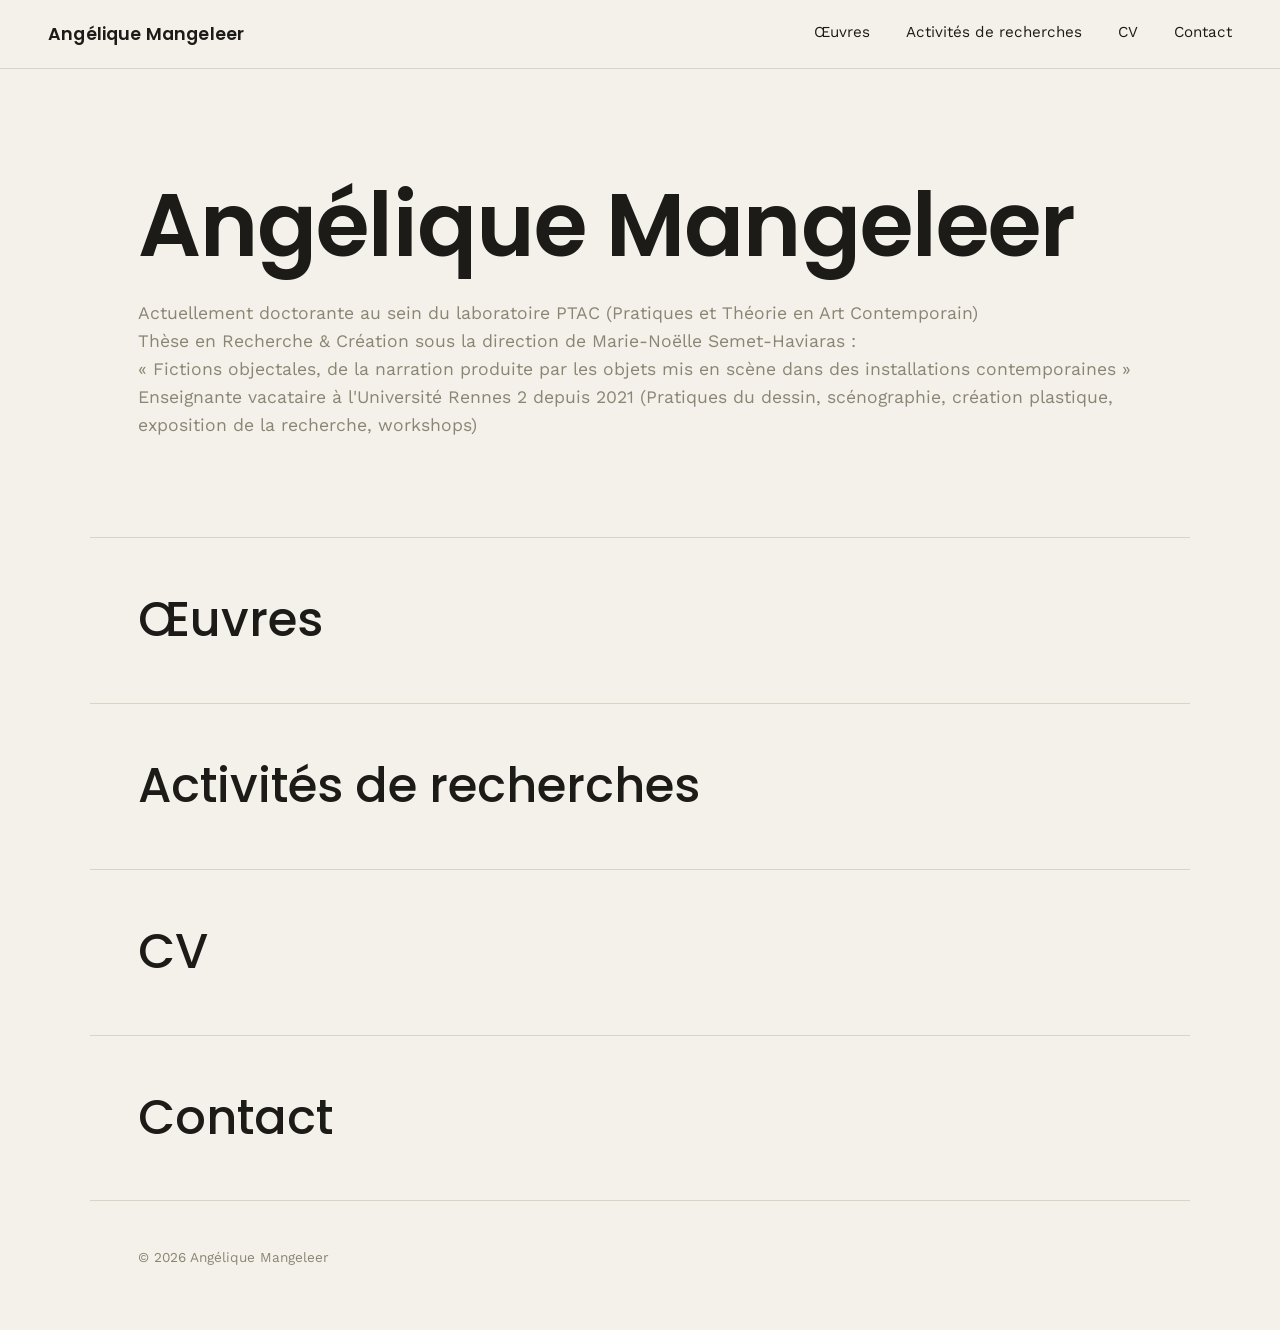
<file: index.html>
<!DOCTYPE html>
<html lang="fr">
<head>
  <meta charset="UTF-8">
  <meta name="viewport" content="width=device-width, initial-scale=1.0">
  <title>Angélique Mangeleer — Artiste plasticienne &amp; chercheuse</title>
  <meta name="description" content="Site personnel d'Angélique Mangeleer, artiste plasticienne et chercheuse en arts plastiques.">

  <!-- Fonts: Fraunces (display/serif) for personality, Work Sans (sans) for body/UI -->
  <link rel="preconnect" href="https://fonts.googleapis.com">
  <link rel="preconnect" href="https://fonts.gstatic.com" crossorigin>
  <link href="https://fonts.googleapis.com/css2?family=Fraunces:ital,opsz,wght@0,9..144,400;0,9..144,500;0,9..144,600;1,9..144,400&family=Work+Sans:wght@400;500;600&display=swap" rel="stylesheet">

  <!-- Poppins : utilisée uniquement pour le nom de l'artiste -->
  <link rel="stylesheet" href="https://fonts.googleapis.com/css?family=Poppins">

  <link rel="stylesheet" href="style.css">
</head>
<body>

  <!-- ====== HEADER / NAV ====== -->
  <header class="site-header">
    <a class="header-name" href="#top">Angélique Mangeleer</a>
    <nav class="site-nav" aria-label="Navigation principale">
      <a href="oeuvres.html">Œuvres</a>
      <a href="recherche.html">Activités de recherches</a>
      <a href="cv.html">CV</a>
      <a href="contact.html">Contact</a>
    </nav>
    <button class="nav-toggle" id="navToggle" aria-expanded="false" aria-controls="site-nav" aria-label="Ouvrir le menu">
      <span></span><span></span><span></span>
    </button>
  </header>

  <main id="top">

    <!-- ====== HERO ====== -->
    <section class="hero">
      <h1 class="hero-title">Angélique Mangeleer</h1>
      <p class="hero-caption">
        Actuellement doctorante au sein du laboratoire PTAC (Pratiques et Théorie en Art Contemporain)<br />
	Thèse en Recherche & Création sous la direction de Marie-Noëlle Semet-Haviaras :<br />
	« Fictions objectales, de la narration produite par les objets mis en scène dans des installations contemporaines »<br />
	Enseignante vacataire à l'Université Rennes 2 depuis 2021 (Pratiques du dessin, scénographie, création plastique, exposition de la recherche, workshops)
        <!-- TODO : remplacez cette phrase par la véritable accroche d'Angélique. -->
      </p>
    </section>

    <!-- ====== SOMMAIRE : les 3 sous-titres, chacun renvoie vers sa propre page ====== -->
    <nav class="index-links" aria-label="Sections du site">
      <a class="index-link" href="oeuvres.html">
        <h2>Œuvres</h2>
      </a>
      <a class="index-link" href="recherche.html">
        <h2>Activités de recherches</h2>
      </a>
      <a class="index-link" href="cv.html">
        <h2>CV</h2>
      </a>
      <a class="index-link" href="contact.html">
        <h2>Contact</h2>
      </a>
    </nav>

  </main>

  <footer class="site-footer">
    <p>&copy; <span id="year"></span> Angélique Mangeleer</p>
  </footer>

  <script src="script.js"></script>
</body>
</html>
</file>
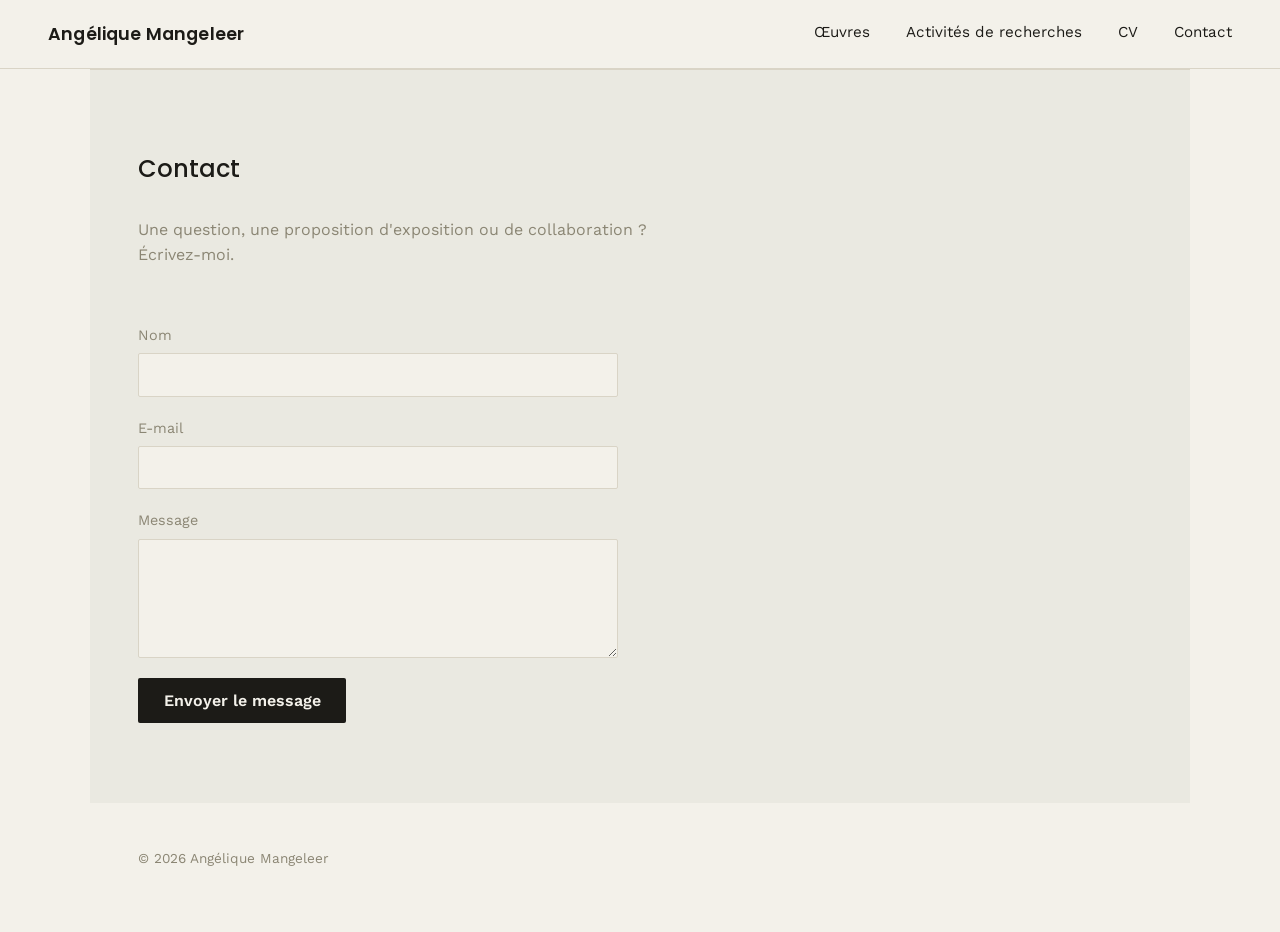
<file: contact.html>
<!DOCTYPE html>
<html lang="fr">
<head>
  <meta charset="UTF-8">
  <meta name="viewport" content="width=device-width, initial-scale=1.0">
  <title>Contact — Angélique Mangeleer</title>

  <link rel="preconnect" href="https://fonts.googleapis.com">
  <link rel="preconnect" href="https://fonts.gstatic.com" crossorigin>
  <link href="https://fonts.googleapis.com/css2?family=Fraunces:ital,opsz,wght@0,9..144,400;0,9..144,500;0,9..144,600;1,9..144,400&family=Work+Sans:wght@400;500;600&display=swap" rel="stylesheet">
  <link rel="stylesheet" href="https://fonts.googleapis.com/css?family=Poppins">

  <link rel="stylesheet" href="style.css">
</head>
<body>

  <header class="site-header">
    <a class="header-name" href="index.html">Angélique Mangeleer</a>
    <nav class="site-nav" aria-label="Navigation principale">
      <a href="oeuvres.html">Œuvres</a>
      <a href="recherche.html">Activités de recherches</a>
      <a href="cv.html">CV</a>
      <a href="contact.html">Contact</a>
    </nav>
    <button class="nav-toggle" id="navToggle" aria-expanded="false" aria-controls="site-nav" aria-label="Ouvrir le menu">
      <span></span><span></span><span></span>
    </button>
  </header>

  <main>
    <section class="section section-alt">
      <div class="section-head">
        <h1>Contact</h1>
        <p class="section-intro">Une question, une proposition d'exposition ou de collaboration ? Écrivez-moi.</p>
      </div>

      <!--
        Formulaire branché sur Formspree (https://formspree.io/f/mjywkjrn).
        Pas de JavaScript ici : le navigateur envoie le formulaire directement
        à Formspree, qui affiche ensuite sa propre page de confirmation.
        Pour personnaliser ce qui se passe après l'envoi (ex. rediriger vers
        une page de remerciement du site), voir la doc Formspree sur le champ
        caché "_next" : https://help.formspree.io/hc/en-us/articles/360013470374
      -->
      <form class="contact-form" action="https://formspree.io/f/xdegenvn" method="POST">
        <div class="field">
          <label for="name">Nom</label>
          <input type="text" id="name" name="name" autocomplete="name" required>
        </div>

        <div class="field">
          <label for="email">E-mail</label>
          <input type="email" id="email" name="email" autocomplete="email" required>
        </div>

        <div class="field">
          <label for="message">Message</label>
          <textarea id="message" name="message" rows="5" required></textarea>
        </div>

        <button type="submit" class="submit-btn">Envoyer le message</button>
      </form>
    </section>
  </main>

  <footer class="site-footer">
    <p>&copy; <span id="year"></span> Angélique Mangeleer</p>
  </footer>

  <script src="script.js"></script>
</body>
</html>
</file>
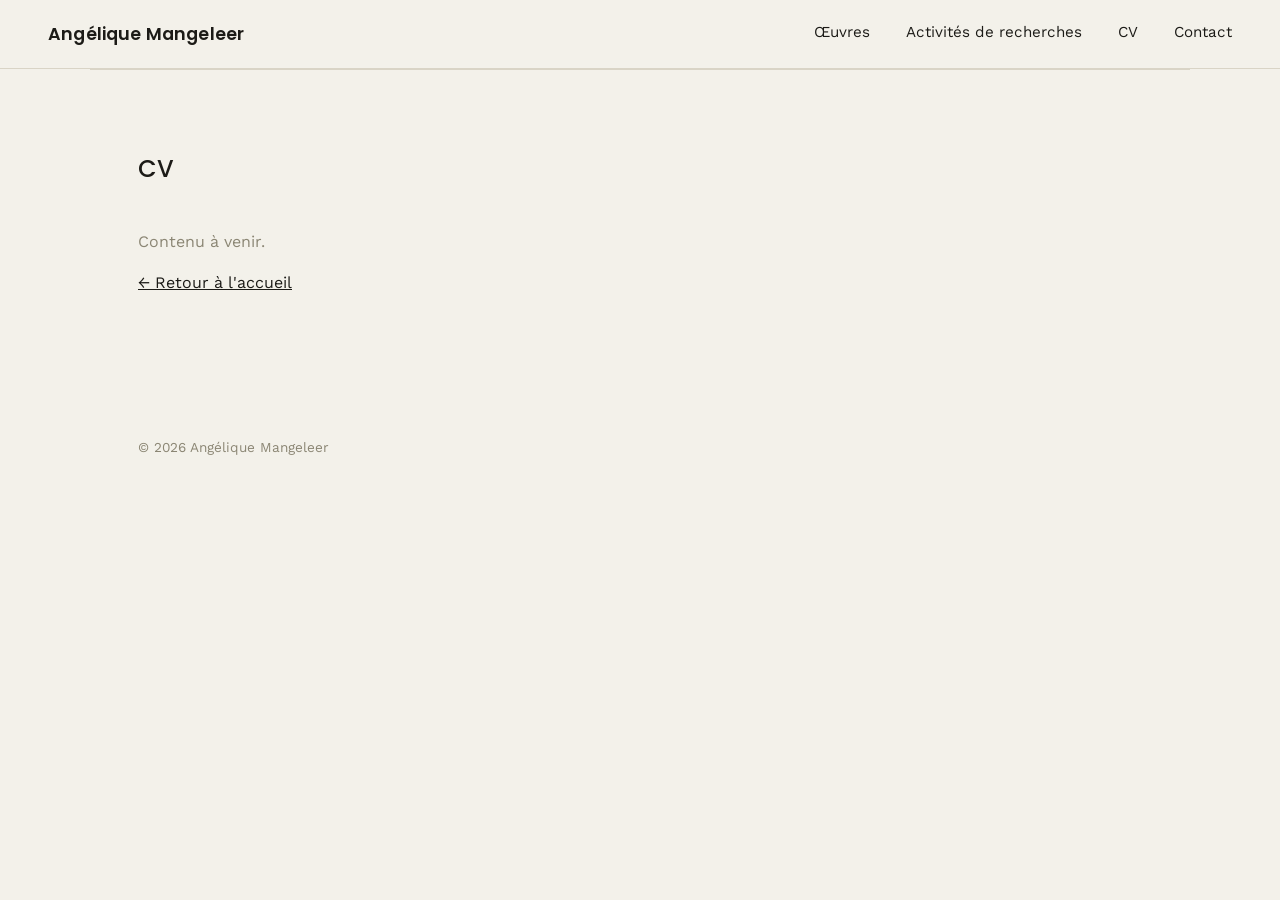
<file: cv.html>
<!DOCTYPE html>
<html lang="fr">
<head>
  <meta charset="UTF-8">
  <meta name="viewport" content="width=device-width, initial-scale=1.0">
  <title>CV — Angélique Mangeleer</title>

  <link rel="preconnect" href="https://fonts.googleapis.com">
  <link rel="preconnect" href="https://fonts.gstatic.com" crossorigin>
  <link href="https://fonts.googleapis.com/css2?family=Fraunces:ital,opsz,wght@0,9..144,400;0,9..144,500;0,9..144,600;1,9..144,400&family=Work+Sans:wght@400;500;600&display=swap" rel="stylesheet">
  <link rel="stylesheet" href="https://fonts.googleapis.com/css?family=Poppins">

  <link rel="stylesheet" href="style.css">
</head>
<body>

  <header class="site-header">
    <a class="header-name" href="index.html">Angélique Mangeleer</a>
    <nav class="site-nav" aria-label="Navigation principale">
      <a href="oeuvres.html">Œuvres</a>
      <a href="recherche.html">Activités de recherches</a>
      <a href="cv.html">CV</a>
      <a href="contact.html">Contact</a>
    </nav>
    <button class="nav-toggle" id="navToggle" aria-expanded="false" aria-controls="site-nav" aria-label="Ouvrir le menu">
      <span></span><span></span><span></span>
    </button>
  </header>

  <main>
    <section class="section">
      <div class="section-head">
        <h1>CV</h1>
      </div>

      <!-- TODO : construire ici le CV complet (formation, expositions, résidences...). -->
      <p class="section-intro">Contenu à venir.</p>

      <p><a href="index.html">&larr; Retour à l'accueil</a></p>
    </section>
  </main>

  <footer class="site-footer">
    <p>&copy; <span id="year"></span> Angélique Mangeleer</p>
  </footer>

  <script src="script.js"></script>
</body>
</html>
</file>
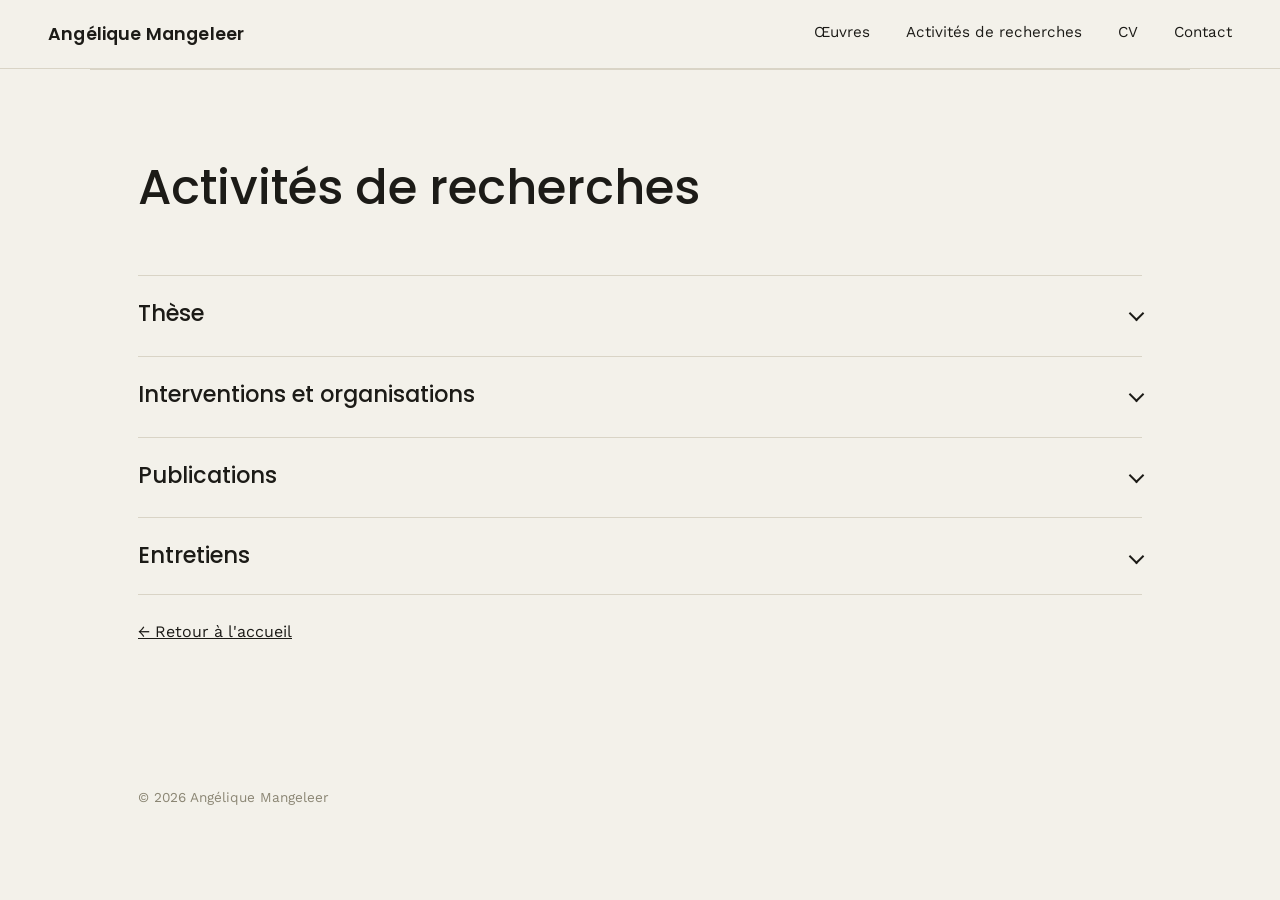
<file: recherche.html>
<!DOCTYPE html>
<html lang="fr">
<head>
  <meta charset="UTF-8">
  <meta name="viewport" content="width=device-width, initial-scale=1.0">
  <title>Activités de recherches — Angélique Mangeleer</title>

  <link rel="preconnect" href="https://fonts.googleapis.com">
  <link rel="preconnect" href="https://fonts.gstatic.com" crossorigin>
  <link href="https://fonts.googleapis.com/css2?family=Fraunces:ital,opsz,wght@0,9..144,400;0,9..144,500;0,9..144,600;1,9..144,400&family=Work+Sans:wght@400;500;600&display=swap" rel="stylesheet">
  <link rel="stylesheet" href="https://fonts.googleapis.com/css?family=Poppins">

  <link rel="stylesheet" href="style.css">
</head>
<body>

  <header class="site-header">
    <a class="header-name" href="index.html">Angélique Mangeleer</a>
    <nav class="site-nav" aria-label="Navigation principale">
      <a href="oeuvres.html">Œuvres</a>
      <a href="recherche.html">Activités de recherches</a>
      <a href="cv.html">CV</a>
      <a href="contact.html">Contact</a>
    </nav>
    <button class="nav-toggle" id="navToggle" aria-expanded="false" aria-controls="site-nav" aria-label="Ouvrir le menu">
      <span></span><span></span><span></span>
    </button>
  </header>

  <main>
    <section class="section research-page">
      <h1>Activités de recherches</h1>

      <!--
        Chaque partie = un titre (h2) suivi d'une liste à puces (.research-items).
        Pour ajouter un élément : copier une ligne <li>...</li> dans la liste voulue.
      -->

      <details class="research-block">
        <summary class="research-summary">
          <h2>Thèse</h2>
        </summary>
        <ul class="research-items">
          <li>Élément à venir.</li>
          <li>Élément à venir.</li>
        </ul>
      </details>

      <details class="research-block">
        <summary class="research-summary">
          <h2>Interventions et organisations</h2>
        </summary>
        <ul class="research-items">
		<li>« La chaise animée : trois exemples d’œuvres d’art contemporaines », intervention pour le séminaire « Drôles d’objets » à Lannion, 2 - 4 juin 2025</li>
		<li>« Deep See Blue Surrounding You de Laure Prouvost, une immersion en paysage bleuté », intervention pour la journée d’étude « Fictions de l’eau : Hydro-(Im)matérialité et Écopoétique Bleue » à l’Université Bretagne Occidentale, 21 février 2025</li>
          <li>« Scénographies d’objets », journée d'étude organisée avec Clémentine Cluzeaud, docteure et scénographe, 23 octobre 2024</li>
          <li>2ème édition des Rencontres de la Création Contemporaine, avec Alexandrine Bonoron, Manon Ménard et Laura Bourboulon, 19 avril 2022 </li>
          <li>« L’objet comme un être vivant : Prosopopées et émancipation », intervention pour le séminaire « La fiction comme méthode » d’Emeline Jaret et Laurence Corbel, 31 janvier 2022</li>
          <li>« Séminaire « La place de la pratique artistique dans la thèse en arts plastiques : enjeux et tactiques », intervenante sur mon expérience quant à l’articulation entre l’écriture de la thèse et la pratique plastique, 9 mars 2021</li>
          <li>« Représenter le corps absent » pour les Journées d’étude interdisciplinaires - Université Paris Nanterre. Modératrice et intervenante pour la section « Absences parasites, fantômes et empreintes du corps », 3 et 4 juin 2021</li>
        </ul>
      </details>

      <details class="research-block">
        <summary class="research-summary">
          <h2>Publications</h2>
        </summary>
        <ul class="research-items">
          <li>« Réinventer la chaise ? Robotisation, animation et anthropomorphisme », Drôles d'objets 2025, Jun 2025, publié en 2026, Lannion, France. ⟨hal-05734383)</li>
          <li>« Immersion en paysage bleuté avec Deep See Blue Surrounding You de Laure Prouvost et sa figure du poulpe penseur », Motifs [En ligne], 10 | 2025, mis en ligne le 24 décembre 2025</li>
	  <br />
	  <h3>Notes de lecture publiés dans version en ligne de la revue Critique d’art</h3>
	  <ul class="research-items">
	    <li>« Marion Laval-Jeantet, Microbiota : créer et soigner », Critique d’art n°65, automne 2025</li>
	    <li>« Thierry Verdier, Foucault, les hétérotopies et l’architecture : les destinations ... », Critique d’art n°65, automne 2025</li>
	    <li>« Art et pratiques du détournement », Critique d’art n°62, printemps 2024</li>
	    <li>« Site Sketches n°1 – 500, Tadashi Kawamata », Critique d’art n°62, printemps 2024</li>
	    <li>« Je suis la chaise », Critique d’art n°61, automne 2023</li>
	    <li>« Hyper sensible », Critique d’art n°61, automne 2023</li>
	    <li>« Michel Parmentier », Critique d’art n°61, automne 2023</li>
	    <li>« Regards sur le paysage urbain », dans Critique d’art n°59, automne 2022</li>
	    <li>« Eric Poitevin : je plumerai les canards en rentrant », Critique d’art n°59, automne 2022</li>
	  </ul>
        </ul>
      </details>

      <details class="research-block">
        <summary class="research-summary">
          <h2>Entretiens</h2>
        </summary>
        <ul class="research-items">
          <li>« Entretien avec Michel de Broin » (prochainement sur Academia)</li>
	  <li>« Entretien avec Laurent Pernot » (prochainement sur Academia)</li>
	  <li>« Entretien avec Martin Lechevallier » (prochainement sur Academia)</li>
	  <li>« Entretien avec Marine Provost » (en ligne sur Academia et sur le site de l’artiste) à l'auditorium du FRAC Bretagne dans le cadre du séminaire « Contacts » de John Cornu, 13 octobre 2017</li>
	  <li>« Entretien avec Charlotte Barry » (en ligne sur Academia) à l'auditorium du FRAC Bretagne dans le cadre du séminaire « Contacts » de John Cornu, 13 octobre 2017</li>
        </ul>
      </details>

      <p><a href="index.html">&larr; Retour à l'accueil</a></p>
    </section>
  </main>

  <footer class="site-footer">
    <p>&copy; <span id="year"></span> Angélique Mangeleer</p>
  </footer>

  <script src="script.js"></script>
</body>
</html>
</file>
<file: style.css>
/* ===================================================
   Tokens
=================================================== */
:root {
  --paper: #F3F1EA;
  --ink: #1C1B17;
  --accent: #5C6F5A;      /* patina / oxidised bronze */
  --line: #D9D4C6;
  --muted: #8B8674;

  --font-display: "Poppins", sans-serif;
  --font-body: "Work Sans", sans-serif;
  --font-name: "Poppins", sans-serif; /* used only for the artist's name */

  --max-width: 1100px;
  --gutter: clamp(1.25rem, 4vw, 3rem);
}

@media (prefers-color-scheme: dark) {
  :root {
    --paper: #17160F;
    --ink: #EDEAE0;
    --accent: #8FAE8A;
    --line: #322F26;
    --muted: #938E7C;
  }
}

* { box-sizing: border-box; }

html {
  scroll-behavior: smooth;
}

@media (prefers-reduced-motion: reduce) {
  html { scroll-behavior: auto; }
  * { animation-duration: 0.01ms !important; transition-duration: 0.01ms !important; }
}

body {
  margin: 0;
  background: var(--paper);
  color: var(--ink);
  font-family: var(--font-body);
  font-size: 1rem;
  line-height: 1.6;
}

a {
  color: inherit;
}

:focus-visible {
  outline: 2px solid var(--accent);
  outline-offset: 3px;
}

h1, h2, h3 {
  font-family: var(--font-display);
  font-weight: 500;
  margin: 0;
}

/* ===================================================
   Header / Nav
=================================================== */
.site-header {
  display: flex;
  align-items: center;
  justify-content: space-between;
  padding: 1.25rem var(--gutter);
  border-bottom: 1px solid var(--line);
  position: sticky;
  top: 0;
  background: var(--paper);
  z-index: 10;
}

.header-name {
  font-family: var(--font-name);
  font-weight: 600;
  font-size: 1.1rem;
  text-decoration: none;
  letter-spacing: 0.01em;
}

.site-nav {
  display: flex;
  gap: clamp(1rem, 3vw, 2.25rem);
}

.site-nav a {
  text-decoration: none;
  font-size: 0.95rem;
  padding-bottom: 2px;
  border-bottom: 1px solid transparent;
  transition: border-color 0.15s ease;
}

.site-nav a:hover,
.site-nav a:focus-visible {
  border-color: var(--accent);
}

.nav-toggle {
  display: none;
  flex-direction: column;
  justify-content: center;
  gap: 5px;
  width: 36px;
  height: 36px;
  background: none;
  border: none;
  cursor: pointer;
  padding: 0;
}

.nav-toggle span {
  display: block;
  height: 2px;
  width: 100%;
  background: var(--ink);
}

@media (max-width: 720px) {
  .site-nav {
    position: absolute;
    top: 100%;
    left: 0;
    right: 0;
    flex-direction: column;
    gap: 0;
    background: var(--paper);
    border-bottom: 1px solid var(--line);
    max-height: 0;
    overflow: hidden;
    transition: max-height 0.25s ease;
  }

  .site-nav.is-open {
    max-height: 260px;
  }

  .site-nav a {
    padding: 1rem var(--gutter);
    border-bottom: 1px solid var(--line);
  }

  .nav-toggle {
    display: flex;
  }
}

/* ===================================================
   Hero
=================================================== */
.hero {
  max-width: var(--max-width);
  margin: 0 auto;
  padding: clamp(3.5rem, 10vw, 7rem) var(--gutter) clamp(3rem, 8vw, 5rem);
  animation: hero-in 0.7s ease both;
}

@keyframes hero-in {
  from { opacity: 0; transform: translateY(14px); }
  to   { opacity: 1; transform: translateY(0); }
}

.hero-title {
  font-family: var(--font-name);
  font-weight: 600;
  font-size: clamp(2.75rem, 8vw, 5.5rem);
  line-height: 1.02;
  letter-spacing: -0.01em;
  /* max-width: 14ch; */
}

.hero-caption {
  margin-top: 1.75rem;
  /* max-width: 46ch; */
  font-size: 1.1rem;
  color: var(--muted);
}

/* ===================================================
   Sections
=================================================== */
.section {
  max-width: var(--max-width);
  margin: 0 auto;
  padding: clamp(3rem, 7vw, 5rem) var(--gutter);
  border-top: 1px solid var(--line);
}

.section-alt {
  background: color-mix(in srgb, var(--accent) 6%, transparent);
}

.section-head {
  display: grid;
  grid-template-columns: 1fr;
  gap: 0.75rem;
  max-width: 640px;
  margin-bottom: 2.5rem;
}

.section-head h2 {
  font-size: clamp(1.75rem, 4vw, 2.25rem);
}

.section-intro {
  color: var(--muted);
  max-width: 56ch;
}

/* ---- Sommaire : Œuvres / Activités de recherches / CV ---- */
.index-links {
  max-width: var(--max-width);
  margin: 0 auto;
  display: flex;
  flex-direction: column;
  border-top: 1px solid var(--line);
}

.index-link {
  display: block;
  text-decoration: none;
  color: var(--ink);
  padding: clamp(1.75rem, 5vw, 2.75rem) var(--gutter);
  border-bottom: 1px solid var(--line);
  transition: color 0.15s ease, padding-left 0.2s ease;
}

.index-link h2 {
  font-size: clamp(1.75rem, 5vw, 3rem);
}

.index-link:hover,
.index-link:focus-visible {
  color: var(--accent);
  padding-left: calc(var(--gutter) + 0.5rem);
}

/* ---- Contact ---- */
.contact-form {
  max-width: 480px;
  display: flex;
  flex-direction: column;
  gap: 1.25rem;
}

.field {
  display: flex;
  flex-direction: column;
  gap: 0.4rem;
}

.field label {
  font-size: 0.9rem;
  color: var(--muted);
}

.field input,
.field textarea {
  font-family: var(--font-body);
  font-size: 1rem;
  padding: 0.7rem 0.8rem;
  background: var(--paper);
  border: 1px solid var(--line);
  color: var(--ink);
  border-radius: 2px;
  resize: vertical;
}

.field input:focus-visible,
.field textarea:focus-visible {
  border-color: var(--accent);
}

.submit-btn {
  align-self: flex-start;
  font-family: var(--font-body);
  font-size: 1rem;
  font-weight: 600;
  padding: 0.8rem 1.6rem;
  background: var(--ink);
  color: var(--paper);
  border: none;
  border-radius: 2px;
  cursor: pointer;
  transition: opacity 0.15s ease;
}

.submit-btn:hover,
.submit-btn:focus-visible {
  opacity: 0.85;
}

.form-status {
  font-size: 0.9rem;
  min-height: 1.2em;
  color: var(--accent);
}

/* ===================================================
   Galerie (page Œuvres)
=================================================== */
/* Row-based flow: items wrap left-to-right, top-to-bottom, like justified text.
   No images are pre-sorted into fixed columns, so a shorter item never leaves
   an empty gap below it the way a strict 3-column layout can. */
.gallery {
  display: flex;
  flex-wrap: wrap;
  gap: var(--gutter);
}

.gallery-item {
  margin: 0;
  flex: 1 1 calc((100% - 2 * var(--gutter)) / 3); /* ~3 per row */
}

.gallery-trigger {
  display: block;
  width: 100%;
  padding: 0;
  background: none;
  border: 1px solid var(--line);
  cursor: pointer;
  line-height: 0; /* removes inline-image gap under the img */
  transition: opacity 0.15s ease;
}

.gallery-trigger:hover,
.gallery-trigger:focus-visible {
  opacity: 0.85;
}

.gallery-trigger img {
  display: block;
  width: 100%;
  height: auto; /* keeps each picture's own aspect ratio, no cropping */
}

/* An artwork with several photos: shown side by side in their own columns,
   sharing the single figcaption below (see the HTML comment for how to add one). */
.gallery-item-images {
  display: flex;
  gap: 0.6rem;
}

.gallery-item-images .gallery-trigger {
  flex: 1 1 0;
  min-width: 0; /* lets flex children shrink below their image's intrinsic width */
}

@media (max-width: 480px) {
  .gallery-item-images {
    flex-direction: column;
  }
}

.gallery-caption {
  margin-top: 0.6rem;
}

.gallery-caption p {
  margin: 0;
}

.caption-title {
  font-size: 0.95rem;
}

.caption-title em {
  font-style: italic;
}

.caption-desc {
  margin-top: 0.2rem !important;
  font-size: 0.9rem;
  color: var(--muted);
}

@media (max-width: 900px) {
  .gallery-item {
    flex-basis: calc((100% - var(--gutter)) / 2); /* ~2 per row */
  }
}

@media (max-width: 600px) {
  .gallery-item {
    flex-basis: 100%; /* 1 per row */
  }
}

/* ---- Lightbox ---- */
.lightbox {
  position: fixed;
  inset: 0;
  display: flex;
  align-items: center;
  justify-content: center;
  padding: clamp(1rem, 4vw, 3rem);
  background: rgba(15, 14, 10, 0.92);
  opacity: 0;
  visibility: hidden;
  transition: opacity 0.2s ease;
  z-index: 100;
}

.lightbox.is-open {
  opacity: 1;
  visibility: visible;
}

.lightbox-img {
  max-width: 92vw;
  max-height: 92vh;
  width: auto;
  height: auto;
  object-fit: contain;
  box-shadow: 0 10px 40px rgba(0, 0, 0, 0.4);
}

.lightbox-caption {
  position: absolute;
  bottom: clamp(1rem, 4vw, 2rem);
  left: 0;
  right: 0;
  text-align: center;
  color: var(--paper);
  font-size: 0.9rem;
  padding: 0 1.5rem;
}

.lightbox-caption:empty {
  display: none;
}

.lightbox-caption .caption-desc {
  color: rgba(243, 241, 234, 0.75);
  margin-top: 0.2rem;
}

.lightbox-close {
  position: fixed;
  top: clamp(1rem, 3vw, 2rem);
  right: clamp(1rem, 3vw, 2rem);
  width: 44px;
  height: 44px;
  border: 1px solid rgba(243, 241, 234, 0.4);
  border-radius: 50%;
  background: transparent;
  color: var(--paper);
  font-size: 1.5rem;
  line-height: 1;
  cursor: pointer;
  transition: background 0.15s ease;
}

.lightbox-close:hover,
.lightbox-close:focus-visible {
  background: rgba(243, 241, 234, 0.12);
}

/* ===================================================
   Page Activités de recherches
=================================================== */
.research-page h1 {
  font-size: clamp(2rem, 5vw, 3rem);
  margin-bottom: 3rem;
  max-width: 20ch;
}

.research-block {
  border-top: 1px solid var(--line);
  padding-top: 1.25rem;
  margin-bottom: 1.5rem;
}

.research-block h2 {
  font-size: 1.4rem;
  margin-bottom: 1rem;
}

.research-block:last-of-type {
  border-bottom: 1px solid var(--line);
  padding-bottom: 1.25rem;
}

.research-summary {
  display: flex;
  align-items: center;
  justify-content: space-between;
  cursor: pointer;
  list-style: none; /* hides default marker in Firefox */
}

.research-summary::marker {
  content: ""; /* hides default marker in modern Chrome/Safari */
}

.research-summary::-webkit-details-marker {
  display: none; /* hides default marker in Chrome/Safari */
}

.research-summary h2 {
  margin: 0;
}

.research-summary::after {
  content: "";
  flex: 0 0 auto;
  width: 9px;
  height: 9px;
  margin-left: 1.5rem;
  border-right: 2px solid var(--ink);
  border-bottom: 2px solid var(--ink);
  transform: rotate(45deg); /* arrow pointing down, closed state */
  transition: transform 0.2s ease;
}

.research-block[open] .research-summary::after {
  transform: rotate(-135deg); /* arrow pointing up, open state */
}

.research-items {
  list-style: none;
  margin: 0;
  margin-top: 1.25rem;
  padding: 0;
}

.research-items li {
  padding: 0.9rem 0;
  border-top: 1px solid var(--line);
  color: var(--muted);
}

.research-items li:last-child {
  border-bottom: 1px solid var(--line);
}

/* ===================================================
   Footer
=================================================== */
.site-footer {
  max-width: var(--max-width);
  margin: 0 auto;
  padding: 2rem var(--gutter) 3rem;
  color: var(--muted);
  font-size: 0.85rem;
}
</file>
